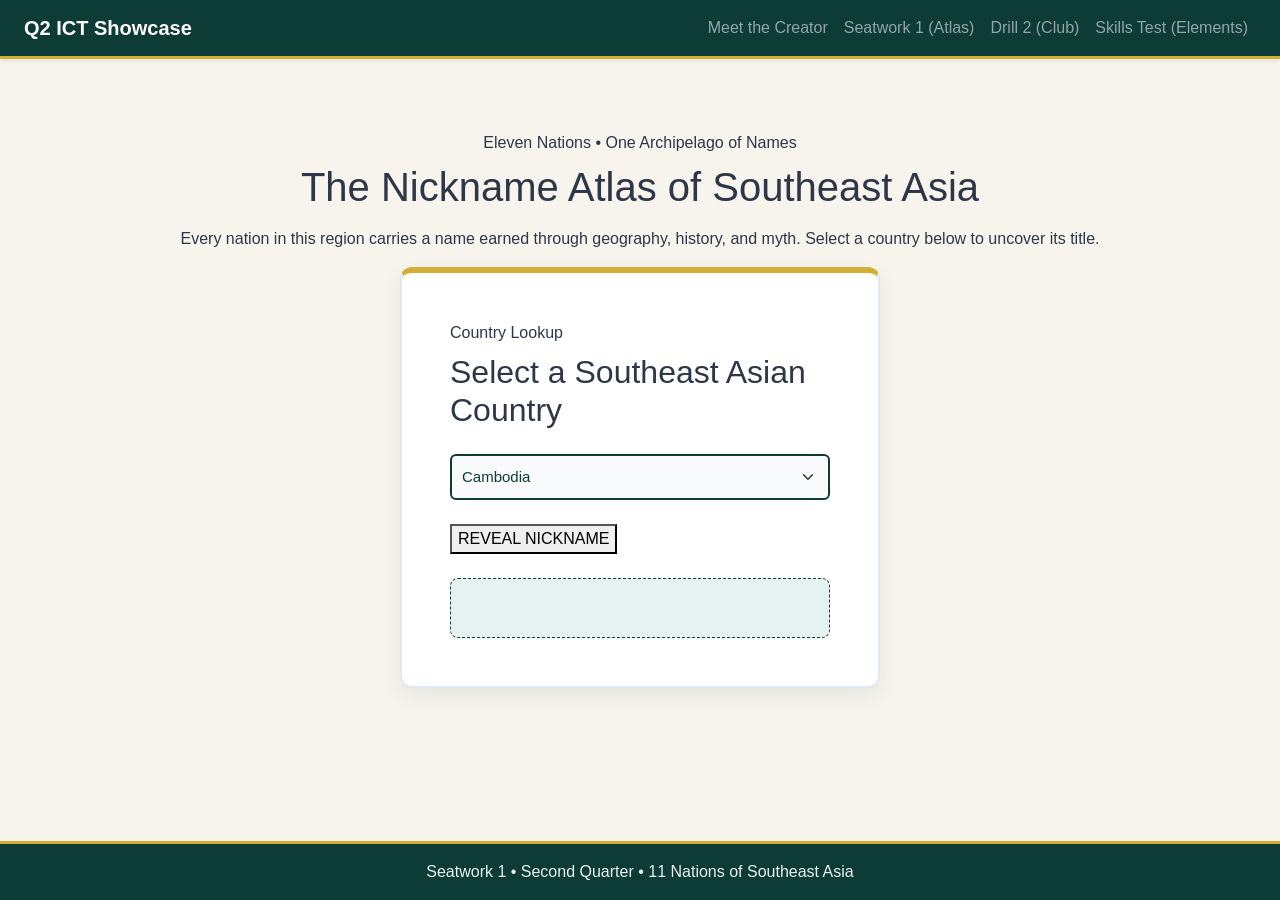
<file: seatwork1.html>
<!DOCTYPE html>
<html lang="en">
<head>
    <meta charset="UTF-8">
    <meta name="viewport" content="width=device-width, initial-scale=1.0">
    <title>The Nickname Atlas</title>

    <!-- Bootstrap 5 CDN -->
    <link href="https://cdn.jsdelivr.net/npm/bootstrap@5.0.2/dist/css/bootstrap.min.css" rel="stylesheet" integrity="sha384-EVSTQN3/azprG1Anm3QDgpJLIm9Nao0Yz1ztcQTwFspd3yD65VohhpuuCOmLASjC" crossorigin="anonymous">
    <script src="https://cdn.jsdelivr.net/npm/bootstrap@5.3.8/dist/js/bootstrap.bundle.min.js" integrity="sha384-FKyoEForCGlyvwx9Hj09JcYn3nv7wiPVlz7YYwJrWVcXK/BmnVDxM+D2scQbITxI" crossorigin="anonymous"></script>

    <!-- PyScript CDN -->
    <link rel="stylesheet" href="https://pyscript.net/releases/2025.7.3/core.css"/>
    <script type="module" src="https://pyscript.net/releases/2025.7.3/core.js"></script>
    <link rel="stylesheet" href="seatwork.css">
</head>
<body>

    <nav class="navbar navbar-expand-lg navbar-dark shadow-sm mb-4" style="background-color: #0d3b36; border-bottom: 3px solid #d4af37;">
  <div class="container-fluid px-4">
    <a class="navbar-brand fw-bold" href="index.html">Q2 ICT Showcase</a>
    <div class="navbar-nav ms-auto">
      <a class="nav-link" href="index.html">Meet the Creator</a>
      <a class="nav-link" href="seatwork1.html">Seatwork 1 (Atlas)</a>
      <a class="nav-link" href="drill2.html">Drill 2 (Club) </a>
      <a class="nav-link" href="skillstest.html">Skills Test (Elements)</a>
    </div>
  </div>
</nav>

    <!-- Header Banner -->
    <div class="hero-banner text-center">
        <br><br>
        <p class="hero-sub mb-2">Eleven Nations • One Archipelago of Names</p>
        <h1 class="hero-title mb-3">The <span class="gold-accent">Nickname</span> Atlas of Southeast Asia</h1>
        <p class="hero-description mx-auto">
            Every nation in this region carries a name earned through geography, history, and myth. Select a country below to uncover its title.
        </p>
    </div>

    <!-- Main Card Lookup Container -->
    <div class="container atlas-card p-4 p-md-5">
        <p class="card-label mb-2">Country Lookup</p>
        <h2 class="card-heading mb-4">Select a Southeast Asian Country</h2>

        <div class="mb-4">
            <select id="select_country" class="form-select custom-select">
                <option value="cambodia">Cambodia</option>
                <option value="laos">Laos</option>
                <option value="myanmar (burma)">Myanmar (Burma)</option>
                <option value="thailand">Thailand</option>
                <option value="vietnam">Vietnam</option>
                <option value="brunei">Brunei</option>
                <option value="indonesia">Indonesia</option>
                <option value="malaysia">Malaysia</option>
                <option value="philippines">Philippines</option>
                <option value="singapore">Singapore</option>
                <option value="timor-leste (east timor)">Timor-Leste (East Timor)</option>
            </select>
        </div>

        <button type="button" class="btn-reveal text-uppercase mb-4" py-click="reveal_nickname">
            Reveal Nickname
        </button>

        <!-- Result Display Area -->
        <div id="display1" class="result-box d-flex align-items-center justify-content-center"></div>
    </div>

    <!-- Footer Banner -->
    <footer class="text-center py-3 position-absolute bottom-0 w-100">
        Seatwork 1 • Second Quarter • 11 Nations of Southeast Asia
    </footer>

    <!-- PyScript Link -->
    <script type="py" src="seatwork.py"></script>
</body>
</html>
</file>
<file: seatwork.css>
/* Background */
body {
    background-color: #f7f4ee;
    font-family: Arial, sans-serif;
    color: #2d3748;
    min-height: 100vh;
    display: flex;
    flex-direction: column;
}

/* Header Styling */
.header-box {
    background-color: #0d3b36;
    color: #ffffff;
    padding: 30px 20px;
    border-bottom: 4px solid #d4af37;
}

.header-title {
    color: #ffffff;
    font-size: 32px;
}

.text-gold {
    color: #d4af37;
    font-style: italic;
}

/* Main Container Card */
.container {
    max-width: 480px;
    background-color: #ffffff;
    border: 2px solid #e2e8f0;
    border-top: 6px solid #d4af37;
    border-radius: 12px;
    box-shadow: 0 8px 20px rgba(13, 59, 54, 0.08);
}

#select_country {
    border: 2px solid #0d3b36;
    background-color: #f8fafc;
    color: #0d3b36;
    font-size: 15px;
    padding: 10px;
}

#select_country:focus {
    border-color: #d4af37;
    box-shadow: 0 0 0 3px rgba(212, 175, 55, 0.25);
}

/* Button */
input[type="button"] {
    background-color: #0d3b36;
    color: #ffffff;
    border: 2px solid #0d3b36;
    padding: 12px;
    border-radius: 8px;
    font-weight: bold;
    letter-spacing: 1px;
    cursor: pointer;
}

input[type="button"]:hover {
    background-color: #d4af37;
    color: #0d3b36;
    border-color: #d4af37;
}

/* Result Box */
#display1 {
    font-size: 24px;
    font-weight: bold;
    color: #0d3b36;
    background-color: #e6f2f0;
    border: 1px dashed #0d3b36;
    border-radius: 8px;
    padding: 15px;
    min-height: 60px;
}

/* Footer styling */
footer {
    background-color: #0d3b36 !important;
    border-top: 3px solid #d4af37;
    color: #e6f2f0 !important;
}
</file>
